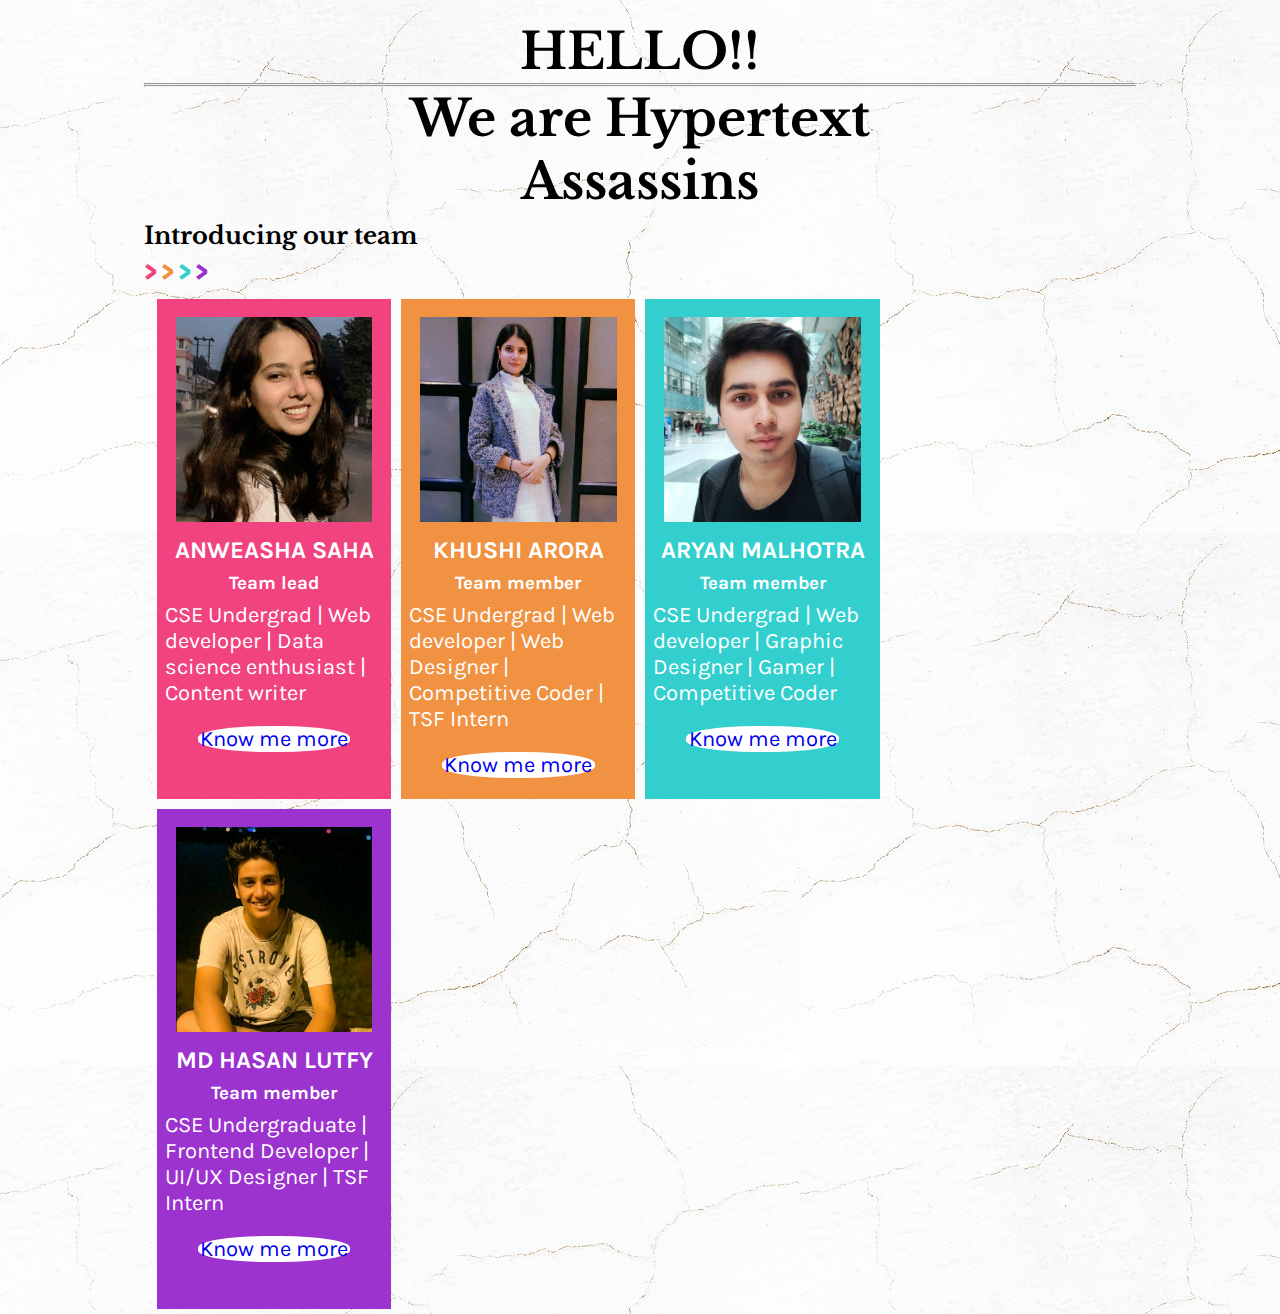
<file: index.html>
<!DOCTYPE html>
<html lang="en" dir="ltr">
<head>
<meta charset="utf-8">
<meta name="viewport" content="width=device-width, initial-scale=1">
<link rel="preconnect" href="https://fonts.googleapis.com">
<link rel="preconnect" href="https://fonts.gstatic.com" crossorigin>
<link href="https://fonts.googleapis.com/css2?family=Libre+Baskerville:wght@700&display=swap" rel="stylesheet">
<link rel="stylesheet" href="index.css">
<link rel="preconnect" href="https://fonts.googleapis.com">
<link rel="preconnect" href="https://fonts.gstatic.com" crossorigin>
<link href="https://fonts.googleapis.com/css2?family=Karla&display=swap" rel="stylesheet">
<title>Portfolio</title>
</head>
<body>

<div class="main">

<h1 id="heading">HELLO!!</h1>
<hr>
<hr>

<h2 id="team_name"><b>We are Hypertext Assassins </b></h2>
<p><h2 id="intro"><b>Introducing our team </b></h2></p>
<h2 class="arrow" style="color:#F1437F"><b>></b></h2>
<h2 class="arrow" style="color:#F19243"><b>></b></h2>
<h2 class="arrow" style="color:#33CFCE"><b>></b></h2>
<h2 class="arrow" style="color:#9C33CF"><b>></b></h2>


<div class="row">
  <div class="column" id="anweasha">
    <div class="content">
      <center><img src="img/anweasha.jpeg" alt="Anweasha" style="width:90%"></center>
      <h2 class="name"><center>ANWEASHA SAHA</center></h2>
      <p><h3 class="role"><center>Team lead</center></h3></p>
      <p>CSE Undergrad | Web developer | Data science enthusiast | Content writer</p>
      <p class="link"><a href="anweasha.html" target="_blank">Know me more</a></p>
    </div>
  </div>
  <div class="column" id="khushi">
    <div class="content" >
    <center><img src="img/khushi.jpeg" alt="Khushi" style="width:90%"></center>
      <h2 class="name"><center>KHUSHI ARORA</center></h2>
      <p><h3><center class="role">Team member</center></h3></p>
      <p> CSE Undergrad | Web developer | Web Designer | Competitive Coder | TSF Intern</p>
      <p class="link"><a href="khushi.html" target="_blank">Know me more</a></p>
    </div>
  </div>
  <div class="column" id="aryan">
    <div class="content" >
    <center><img src="img/Aryan.jpeg" alt="Aryan" style="width:90%"></center>
      <h2 class="name"><center>ARYAN MALHOTRA</center></h2>
      <p><h3 class="role"><center>Team member</center></h3></p>
      <p> CSE Undergrad | Web developer | Graphic Designer | Gamer |  Competitive Coder </p>
      <p class="link"><a href="aryan.html" target="_blank">Know me more</a></p>
    </div>
  </div>
  <div class="column" id="hasan">
    <div class="content" >
    <center><img src="img/hasan.jpeg" alt="Hasan" style="width:90%"></center>
      <h2 class="name"><center>MD HASAN LUTFY</center></h2>
      <p><h3 class="role"><center>Team member</center></h3></p>
      <p> CSE Undergraduate | Frontend Developer | UI/UX Designer | TSF Intern</p>
      <p class="link"><a href="hasan.html" target="_blank">Know me more</a></p>
    </div>
  </div>
</body>
</html>
</file>
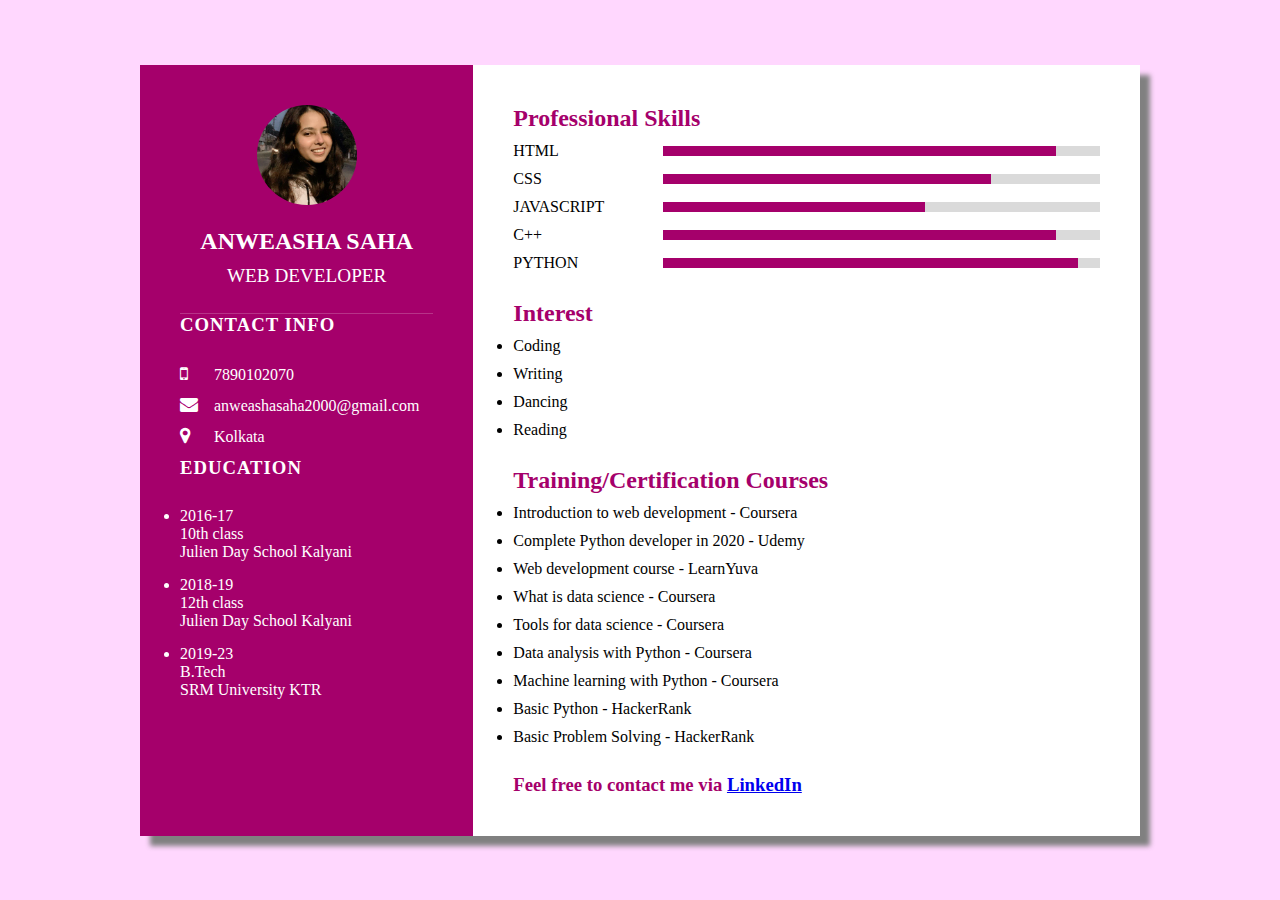
<file: anweasha.html>
<!DOCTYPE html>
<html lang="en" dir="ltr">
  <head>
    <meta charset="utf-8">
    <link rel="stylesheet" href="https://cdnjs.cloudflare.com/ajax/libs/font-awesome/4.7.0/css/font-awesome.css" integrity="sha512-5A8nwdMOWrSz20fDsjczgUidUBR8liPYU+WymTZP1lmY9G6Oc7HlZv156XqnsgNUzTyMefFTcsFH/tnJE/+xBg==" crossorigin="anonymous" referrerpolicy="no-referrer" />
    <link rel="stylesheet" href="anweasha.css">
    <title>Anweasha</title>
  </head>
  <body>
    <div class="container">
      <div class="left">
        <div class="Name">
          <div class="img_a">
            <img src="img/anweasha.jpeg" alt="anweasha">
          </div>
          <h2>Anweasha Saha<br><span>Web Developer</span></h2>
        </div>
        <div class="contact">
          <h3 class="title">Contact Info</h3>
          <ul>
            <li>
              <span class="icon" ><i class="fa fa-mobile" aria-hidden="true"></i></span>
              <span class="text">7890102070</span>
            </li>
            <li>
              <span class="icon"><i class="fa fa-envelope" aria-hidden="true"></i></span>
              <span class="text">anweashasaha2000@gmail.com</span>
            </li>
            <li>
              <span class="icon"><i class="fa fa-map-marker" aria-hidden="true"></i></span>
              <span class="text">Kolkata</span>
            </li>
          </ul>
        </div>
        <div class="education">
          <h3 class="title">Education</h3>
          <ul>
            <li>
              <p class="year">2016-17</p>
              <p class="Done">10th class</p>
              <p class="name">Julien Day School Kalyani</p>
            </li>
          </ul>
          <ul>
            <li>
              <p class="year">2018-19</p>
              <p class="Done">12th class</p>
              <p class="name">Julien Day School Kalyani</p>
            </li>
          </ul>
          <ul>
            <li>
              <p class="year">2019-23</p>
              <p class="Done">B.Tech</p>
              <p class="name">SRM University KTR</p>
            </li>
          </ul>
        </div>
      </div>
      <div class="right">
        <div class="skills">
          <h2 class="title_2">Professional Skills</h2>
          <div class="bar">
            <h4>HTML</h4>
            <div class="percentage">
              <div style="width: 90%;"></div>
            </div>
          </div>
          <div class="bar">
            <h4>CSS</h4>
            <div class="percentage">
              <div style="width: 75%;"></div>
            </div>
          </div>
          <div class="bar">
            <h4>Javascript</h4>
            <div class="percentage">
              <div style="width: 60%;"></div>
            </div>
          </div>
          <div class="bar">
            <h4>C++</h4>
            <div class="percentage">
              <div style="width: 90%;"></div>
            </div>
          </div>
            <div class="bar">
              <h4>Python</h4>
              <div class="percentage">
                <div style="width: 95%;"></div>
              </div>
            </div>
        </div>
        <br>
        <div class="Interest">
          <h2 class="title_2">Interest</h2>
          <ul>
            <li class="int">Coding</li>
            <li class="int">Writing</li>
            <li class="int">Dancing</li>
            <li class="int">Reading</li>
          </ul>
        </div>
        <br>
        <div class="Cerfi">
          <h2 class="title_2">Training/Certification Courses</h2>
          <ul>
            <li class="tr">Introduction to web development - Coursera</li>
            <li class="tr">Complete Python developer in 2020 - Udemy</li>
            <li class="tr">Web development course - LearnYuva</li>
            <li class="tr">What is data science - Coursera</li>
            <li class="tr">Tools for data science - Coursera </li>
            <li class="tr">Data analysis with Python - Coursera</li>
            <li class="tr">Machine learning with Python - Coursera</li>
            <li class="tr">Basic Python - HackerRank</li>
            <li class="tr">Basic Problem Solving - HackerRank</li>
          </ul>
          <br>
          <h3> Feel free to contact me via <a href="http://linkedin.com/in/anweasha-saha-a8491b1b4">LinkedIn </a> </h3>
        </div>
      </div>
    </div>
  </body>
</html>
</file>
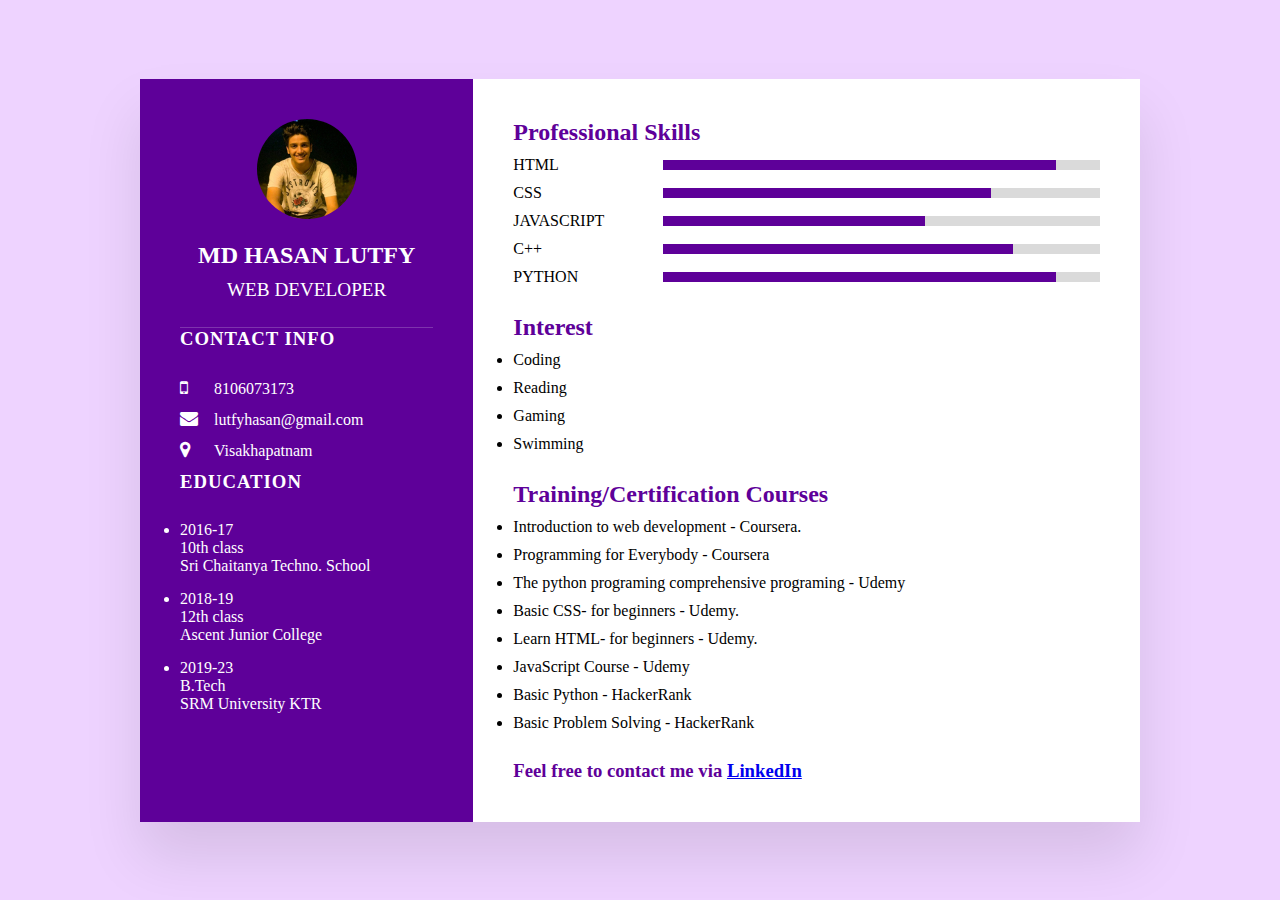
<file: hasan.html>
<!DOCTYPE html>
<html lang="en" dir="ltr">
  <head>
    <meta charset="utf-8">
    <link rel="stylesheet" href="https://cdnjs.cloudflare.com/ajax/libs/font-awesome/4.7.0/css/font-awesome.css" integrity="sha512-5A8nwdMOWrSz20fDsjczgUidUBR8liPYU+WymTZP1lmY9G6Oc7HlZv156XqnsgNUzTyMefFTcsFH/tnJE/+xBg==" crossorigin="anonymous" referrerpolicy="no-referrer" />
    <link rel="stylesheet" href="hasan.css">
    <title>Hasan</title>
  </head>
  <body>
    <div class="container">
      <div class="left">
        <div class="Name">
          <div class="img_a">
            <img src="img/hasan.jpeg" alt="Hasan">
          </div>
          <h2>MD Hasan Lutfy<br><span>Web Developer</span></h2>
        </div>
        <div class="contact">
          <h3 class="title">Contact Info</h3>
          <ul>
            <li>
              <span class="icon" ><i class="fa fa-mobile" aria-hidden="true"></i></span>
              <span class="text">8106073173</span>
            </li>
            <li>
              <span class="icon"><i class="fa fa-envelope" aria-hidden="true"></i></span>
              <span class="text">lutfyhasan@gmail.com</span>
            </li>
            <li>
              <span class="icon"><i class="fa fa-map-marker" aria-hidden="true"></i></span>
              <span class="text">Visakhapatnam</span>
            </li>
          </ul>
        </div>
        <div class="education">
          <h3 class="title">Education</h3>
          <ul>
            <li>
              <p class="year">2016-17</p>
              <p class="Done">10th class</p>
              <p class="name">Sri Chaitanya Techno. School</p>
            </li>
          </ul>
          <ul>
            <li>
              <p class="year">2018-19</p>
              <p class="Done">12th class</p>
              <p class="name">Ascent Junior College</p>
            </li>
          </ul>
          <ul>
            <li>
              <p class="year">2019-23</p>
              <p class="Done">B.Tech</p>
              <p class="name">SRM University KTR</p>
            </li>
          </ul>
        </div>
      </div>
      <div class="right">
        <div class="skills">
          <h2 class="title_2">Professional Skills</h2>
          <div class="bar">
            <h4>HTML</h4>
            <div class="percentage">
              <div style="width: 90%;"></div>
            </div>
          </div>
          <div class="bar">
            <h4>CSS</h4>
            <div class="percentage">
              <div style="width: 75%;"></div>
            </div>
          </div>
          <div class="bar">
            <h4>Javascript</h4>
            <div class="percentage">
              <div style="width: 60%;"></div>
            </div>
          </div>
          <div class="bar">
            <h4>C++</h4>
            <div class="percentage">
              <div style="width: 80%;"></div>
            </div>
          </div>
            <div class="bar">
              <h4>Python</h4>
              <div class="percentage">
                <div style="width: 90%;"></div>
              </div>
            </div>
        </div>
        <br>
        <div class="Interest">
          <h2 class="title_2">Interest</h2>
          <ul>
            <li class="int">Coding</li>
            <li class="int">Reading</li>
            <li class="int">Gaming</li>
            <li class="int">Swimming</li>
          </ul>
        </div>
        <br>
        <div class="Cerfi">
          <h2 class="title_2">Training/Certification Courses</h2>
          <ul>
            <li class="tr">Introduction to web development - Coursera.</li>
            <li class="tr">Programming for Everybody - Coursera</li>
            <li class="tr">The python programing comprehensive programing - Udemy</li>
            <li class="tr">Basic CSS- for beginners - Udemy.</li>
            <li class="tr">Learn HTML- for beginners - Udemy.</li>
            <li class="tr">JavaScript Course - Udemy</li>
            <li class="tr">Basic Python - HackerRank</li>
            <li class="tr">Basic Problem Solving - HackerRank</li>
          </ul>
          <br>
          <h3> Feel free to contact me via <a href="https://www.linkedin.com/in/mohammad-hasan-lutfy-2824a087">LinkedIn</a> </h3>
        </div>
      </div>
    </div>
  </body>
</html>
</file>
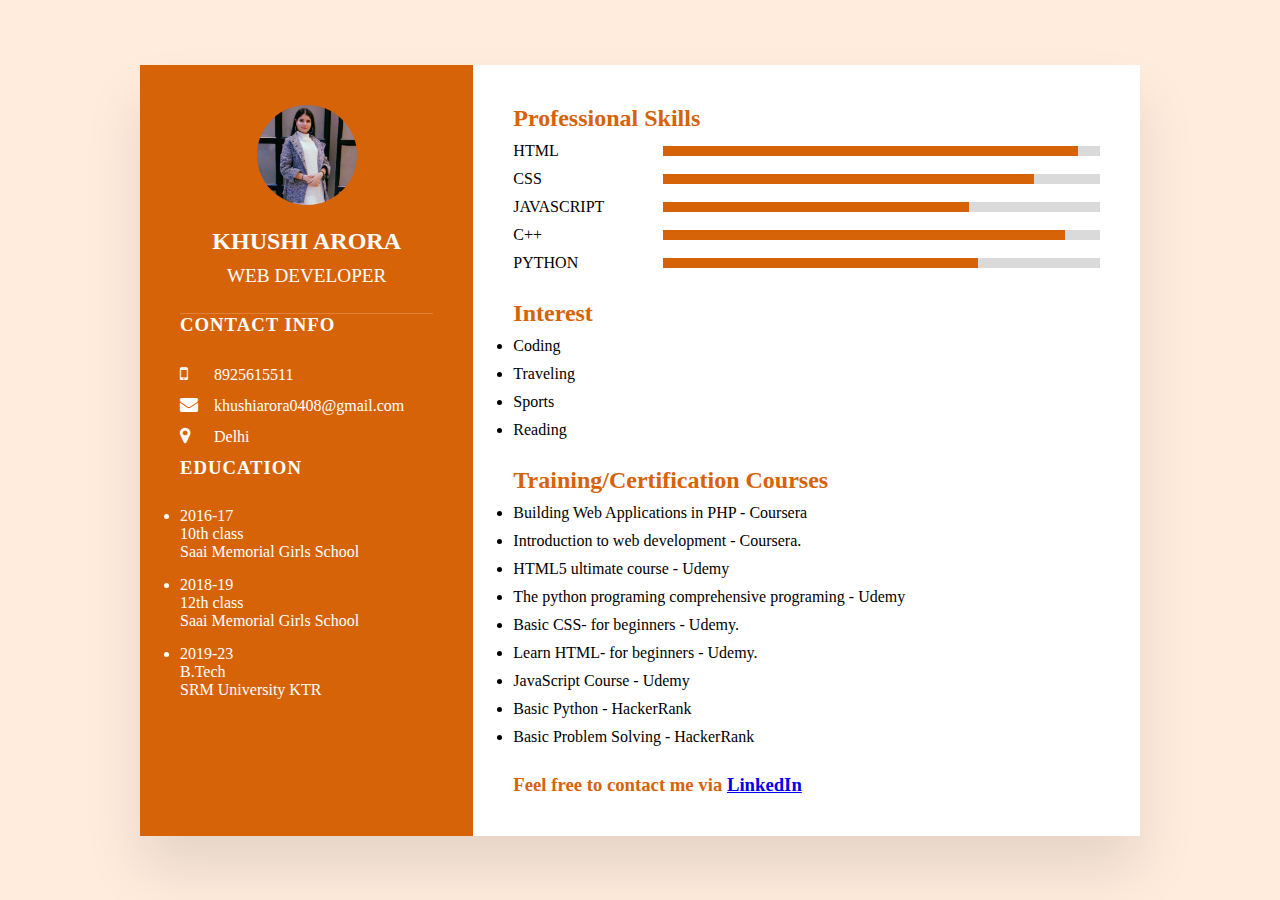
<file: khushi.html>
<!DOCTYPE html>
<html lang="en" dir="ltr">
  <head>
    <meta charset="utf-8">
    <link rel="stylesheet" href="https://cdnjs.cloudflare.com/ajax/libs/font-awesome/4.7.0/css/font-awesome.css" integrity="sha512-5A8nwdMOWrSz20fDsjczgUidUBR8liPYU+WymTZP1lmY9G6Oc7HlZv156XqnsgNUzTyMefFTcsFH/tnJE/+xBg==" crossorigin="anonymous" referrerpolicy="no-referrer" />
    <link rel="stylesheet" href="khushi.css">
    <title>Khushi</title>
  </head>
  <body>
    <div class="container">
      <div class="left">
        <div class="Name">
          <div class="img_a">
            <img src="img/khushi.jpeg" alt="Khushi">
          </div>
          <h2>Khushi Arora<br><span>Web Developer</span></h2>
        </div>
        <div class="contact">
          <h3 class="title">Contact Info</h3>
          <ul>
            <li>
              <span class="icon" ><i class="fa fa-mobile" aria-hidden="true"></i></span>
              <span class="text">8925615511</span>
            </li>
            <li>
              <span class="icon"><i class="fa fa-envelope" aria-hidden="true"></i></span>
              <span class="text">khushiarora0408@gmail.com</span>
            </li>
            <li>
              <span class="icon"><i class="fa fa-map-marker" aria-hidden="true"></i></span>
              <span class="text">Delhi</span>
            </li>
          </ul>
        </div>
        <div class="education">
          <h3 class="title">Education</h3>
          <ul>
            <li>
              <p class="year">2016-17</p>
              <p class="Done">10th class</p>
              <p class="name">Saai Memorial Girls School</p>
            </li>
          </ul>
          <ul>
            <li>
              <p class="year">2018-19</p>
              <p class="Done">12th class</p>
              <p class="name">Saai Memorial Girls School</p>
            </li>
          </ul>
          <ul>
            <li>
              <p class="year">2019-23</p>
              <p class="Done">B.Tech</p>
              <p class="name">SRM University KTR</p>
            </li>
          </ul>
        </div>
      </div>
      <div class="right">
        <div class="skills">
          <h2 class="title_2">Professional Skills</h2>
          <div class="bar">
            <h4>HTML</h4>
            <div class="percentage">
              <div style="width: 95%;"></div>
            </div>
          </div>
          <div class="bar">
            <h4>CSS</h4>
            <div class="percentage">
              <div style="width: 85%;"></div>
            </div>
          </div>
          <div class="bar">
            <h4>Javascript</h4>
            <div class="percentage">
              <div style="width: 70%;"></div>
            </div>
          </div>
          <div class="bar">
            <h4>C++</h4>
            <div class="percentage">
              <div style="width: 92%;"></div>
            </div>
          </div>
            <div class="bar">
              <h4>Python</h4>
              <div class="percentage">
                <div style="width: 72%;"></div>
              </div>
            </div>
        </div>
        <br>
        <div class="Interest">
          <h2 class="title_2">Interest</h2>
          <ul>
            <li class="int">Coding</li>
            <li class="int">Traveling </li>
            <li class="int">Sports</li>
            <li class="int">Reading</li>
          </ul>
        </div>
        <br>
        <div class="Cerfi">
          <h2 class="title_2">Training/Certification Courses</h2>
          <ul>
            <li class="tr">Building Web Applications in PHP - Coursera</li>
            <li class="tr">Introduction to web development - Coursera.</li>
            <li class="tr">HTML5 ultimate course - Udemy</li>
            <li class="tr">The python programing comprehensive programing - Udemy</li>
            <li class="tr">Basic CSS- for beginners - Udemy.</li>
            <li class="tr">Learn HTML- for beginners - Udemy.</li>
            <li class="tr">JavaScript Course - Udemy</li>
            <li class="tr">Basic Python - HackerRank</li>
            <li class="tr">Basic Problem Solving - HackerRank</li>
          </ul>
          <br>
          <h3> Feel free to contact me via <a href="https://www.linkedin.com/in/khushi-arora-395169213/">LinkedIn</a> </h3>
        </div>
      </div>
    </div>
  </body>
</html>
</file>
<file: index.css>
* {
  margin: 0;
  padding: 0;
  box-sizing: border-box;
}

body {
  background-color: #EEEEEE;
  background-image: url("img/bg2.jpg");
   padding: 20px;
  font-family: Asrial;
  font-family: 'Karla', sans-serif;
}
.arrow{
  display: inline;
}
.main {
  max-width: 80%;
  margin: auto;
}
h3 ,p{
  color: white;
  margin-bottom: 8px;
}
p{
  font-size: 22px;
}

#team_name{
  font-family: 'Libre Baskerville', serif;
  width: 70%;
  margin: auto;
  text-align: center;
  font-size: 50px;
  word-break: keep-all;
}
#heading{
  font-family: 'Libre Baskerville', serif;
  width: 500px;
  text-align: center;
  margin: auto;
  font-size: 50px;
  word-break: break-all;
}
#intro{
  font-family: 'Libre Baskerville', serif;
}
.name{
  color: white;
  margin-bottom: 5px;
}

.row {
  margin: auto;
}

.row, .row > .column {
  padding: 8px;
}

.column {
  background-color: #F3EEEC;
  float: left;
  width: 24%;
  margin: 5px;
  height: 500px;;
}

img{
  padding: 10px 0;
  height: 225px;
}
#khushi{
  background-color: #F19243;
}
#anweasha{
  background-color: #F1437F;
}
#aryan{
  background-color: #33CFCE;
}
#hasan{
  background-color: #9C33CF;
}

#anweasha:hover{
  box-shadow: 10px 10px 5px grey;
  cursor: pointer;
}
#khushi:hover{
  box-shadow: 10px 10px 5px grey;
  cursor: pointer;
}
#aryan:hover{
  box-shadow: 10px 10px 5px grey;
  cursor: pointer;
}
#hasan:hover{
  box-shadow: 10px 10px 5px grey;
  cursor: pointer;
}
.link{
  margin: auto;
  border-radius: 45%;
  margin-top: 20px;
  text-align: center;
  width: 70%;
  background-color: white;
}
.link:hover{
  box-shadow: 5px 5px grey;
}
a{
  text-decoration: none;
  width: 10px;
  margin: auto;
}

@media screen and (max-width: 900px) {
  .column {
    width: 50%;
  }
}

@media screen and (max-width: 600px) {
  .column {
    width: 100%;
  }
}
</file>
<file: anweasha.css>
*{
  margin: 0;
  padding: 0;
  box-sizing: border-box;
}
body{
  background-color: #FFD7FE;
  display: flex;
  justify-content: center;
  align-items: center;
  min-height: 100vh;
}
.container{
  position: relative;
  width: 100%;
  max-width: 1000px;
  min-height: 700px;
  background-color: white;
  margin: 50px;
  display: grid;
  grid-template-columns: 1fr 2fr;
  box-shadow: 10px 10px 5px grey;
}
.container .left{
  position: relative;
  background: #A5006B;
  padding: 40px;
}
.Name{
  position: relative;
  display: flex;
  flex-direction: column;
  align-items: center;
  padding-bottom: 20px;
  border-bottom: 1px solid rgba(255, 255, 255, 0.2);
}
.Name .img_a{
  position: relative;
  width: 100px;
  height: 100px;
  border-radius: 50%;
  overflow:hidden;
}

.Name .img_a img{
  position: absolute;
  top: 0;
  left: 0;
  width: 100px;
  height: 100px;
  object-fit: cover;
}

.Name h2{
  color: white;
  font-size: 1.5em;
  margin-top: 20px;
  text-transform: uppercase;
  text-align: center;
  line-height: 1.4em;
}

.Name h2 span{
  font-size: 0.8em;
  font-weight: 300;
}
.contactInfo{
  padding-top: 40px;
}
.title{
  color:white ;
  text-transform: uppercase;
  font-weight: 600;
  letter-spacing: 1px;
  margin-bottom: 28px;
}

.contact ul{
  position:relative;
  color: white;
}
.contact ul li{
  color: white;
  position: relative;
  list-style: none;
  margin: 10px 0;
  cursor: pointer;
}

.contact ul li .icon{
  display: inline-block;
  width: 30px;
  font-size: 18px;
  color: white;
}

.contact ul li span{
  color: #fff;
  font-weight: 300;
}

.education li{
  color: white;
  margin-bottom: 15px;
}

.year{
  color: white;
  font-weight: 500;
}

.Done{
  color: white;
  font-weight: 500;
}

.name{
  color: white;
  font-weight: 300;
}

.container .right{
  position: relative;
  background: white;
  padding: 40px;
}

.title_2{
  color: #A5006B;
}

.bar{
margin: 10px 0;
position: relative;
width: 100%;
display: grid;
grid-template-columns: 150px 1fr;
justify-content:center;
align-items: center;
}
.skills .bar h4
{
  text-transform: uppercase;
  font-weight: 500;
}

.skills .bar .percentage
{
  position: relative;
  width: 100%;
  height: 10px;
  background: #DADADA;
}

.skills .bar .percentage div{
  position: absolute;
  top: 0;
  left: 0;
  height: 100%;
  background: #A5006B;
}

.int{
  margin: 10px 0;
}

.tr{
  margin: 10px 0;
}
h3{
  color: #A5006B;
}
</file>
<file: hasan.css>
*{
  margin: 0;
  padding: 0;
  box-sizing: border-box;
}
body{
  background-color: #EED3FF;
  display: flex;
  justify-content: center;
  align-items: center;
  min-height: 100vh;
}
.container{
  position: relative;
  width: 100%;
  max-width: 1000px;
  min-height: 700px;
  background-color: white;
  margin: 50px;
  display: grid;
  grid-template-columns: 1fr 2fr;
  box-shadow: 0 35px 55px rgba(0,0,0,0.1);
}
.container .left{
  position: relative;
  background: #5E0099;
  padding: 40px;
}
.Name{
  position: relative;
  display: flex;
  flex-direction: column;
  align-items: center;
  padding-bottom: 20px;
  border-bottom: 1px solid rgba(255, 255, 255, 0.2);
}
.Name .img_a{
  position: relative;
  width: 100px;
  height: 100px;
  border-radius: 50%;
  overflow:hidden;
}

.Name .img_a img{
  position: absolute;
  top: 0;
  left: 0;
  width: 100px;
  height: 100px;
  object-fit: cover;
}

.Name h2{
  color: white;
  font-size: 1.5em;
  margin-top: 20px;
  text-transform: uppercase;
  text-align: center;
  line-height: 1.4em;
}

.Name h2 span{
  font-size: 0.8em;
  font-weight: 300;
}
.contactInfo{
  padding-top: 40px;
}
.title{
  color:white ;
  text-transform: uppercase;
  font-weight: 600;
  letter-spacing: 1px;
  margin-bottom: 28px;
}

.contact ul{
  position:relative;
}
.contact ul li{
  position: relative;
  list-style: none;
  margin: 10px 0;
  cursor: pointer;
}

.contact ul li .icon{
  display: inline-block;
  width: 30px;
  font-size: 18px;
  color: white;
}

.contact ul li span{
  color: #fff;
  font-weight: 300;
}

.education li{
  color: white;
  margin-bottom: 15px;
}

.year{
  color: white;
  font-weight: 500;
}

.Done{
  color: white;
  font-weight: 500;
}

.name{
  color: white;
  font-weight: 300;
}

.container .right{
  position: relative;
  background: white;
  padding: 40px;
}

.title_2{
  color: #5E0099;
}

.bar{
margin: 10px 0;
position: relative;
width: 100%;
display: grid;
grid-template-columns: 150px 1fr;
justify-content:center;
align-items: center;
}
.skills .bar h4
{
  text-transform: uppercase;
  font-weight: 500;
}

.skills .bar .percentage
{
  position: relative;
  width: 100%;
  height: 10px;
  background: #DADADA;
}

.skills .bar .percentage div{
  position: absolute;
  top: 0;
  left: 0;
  height: 100%;
  background: #5E0099;
}

.int{
  margin: 10px 0;
}

.tr{
  margin: 10px 0;
}
h3{
  color: #5E0099;
}
</file>
<file: khushi.css>
*{
  margin: 0;
  padding: 0;
  box-sizing: border-box;
}
body{
  background-color: #FFECDD;
  display: flex;
  justify-content: center;
  align-items: center;
  min-height: 100vh;
}
.container{
  position: relative;
  width: 100%;
  max-width: 1000px;
  min-height: 700px;
  background-color: white;
  margin: 50px;
  display: grid;
  grid-template-columns: 1fr 2fr;
  box-shadow: 0 35px 55px rgba(0,0,0,0.1);
}
.container .left{
  position: relative;
  background: #D66308;
  padding: 40px;
}
.Name{
  position: relative;
  display: flex;
  flex-direction: column;
  align-items: center;
  padding-bottom: 20px;
  border-bottom: 1px solid rgba(255, 255, 255, 0.2);
}
.Name .img_a{
  position: relative;
  width: 100px;
  height: 100px;
  border-radius: 50%;
  overflow:hidden;
}

.Name .img_a img{
  position: absolute;
  top: 0;
  left: 0;
  width: 100px;
  height: 100px;
  object-fit: cover;
}

.Name h2{
  color: white;
  font-size: 1.5em;
  margin-top: 20px;
  text-transform: uppercase;
  text-align: center;
  line-height: 1.4em;
}

.Name h2 span{
  font-size: 0.8em;
  font-weight: 300;
}
.contactInfo{
  padding-top: 40px;
}
.title{
  color:white ;
  text-transform: uppercase;
  font-weight: 600;
  letter-spacing: 1px;
  margin-bottom: 28px;
}

.contact ul{
  position:relative;
}
.contact ul li{
  position: relative;
  list-style: none;
  margin: 10px 0;
  cursor: pointer;
}

.contact ul li .icon{
  display: inline-block;
  width: 30px;
  font-size: 18px;
  color: white;
}

.contact ul li span{
  color: #fff;
  font-weight: 300;
}

.education li{
  color: white;
  margin-bottom: 15px;
}

.year{
  color: white;
  font-weight: 500;
}

.Done{
  color: white;
  font-weight: 500;
}

.name{
  color: white;
  font-weight: 300;
}

.container .right{
  position: relative;
  background: white;
  padding: 40px;
}

.title_2{
  color: #D66308;
}

.bar{
margin: 10px 0;
position: relative;
width: 100%;
display: grid;
grid-template-columns: 150px 1fr;
justify-content:center;
align-items: center;
}
.skills .bar h4
{
  text-transform: uppercase;
  font-weight: 500;
}

.skills .bar .percentage
{
  position: relative;
  width: 100%;
  height: 10px;
  background: #DADADA;
}

.skills .bar .percentage div{
  position: absolute;
  top: 0;
  left: 0;
  height: 100%;
  background: #D66308;
}

.int{
  margin: 10px 0;
}

.tr{
  margin: 10px 0;
}
h3{
  color: #D66308;
}
</file>
